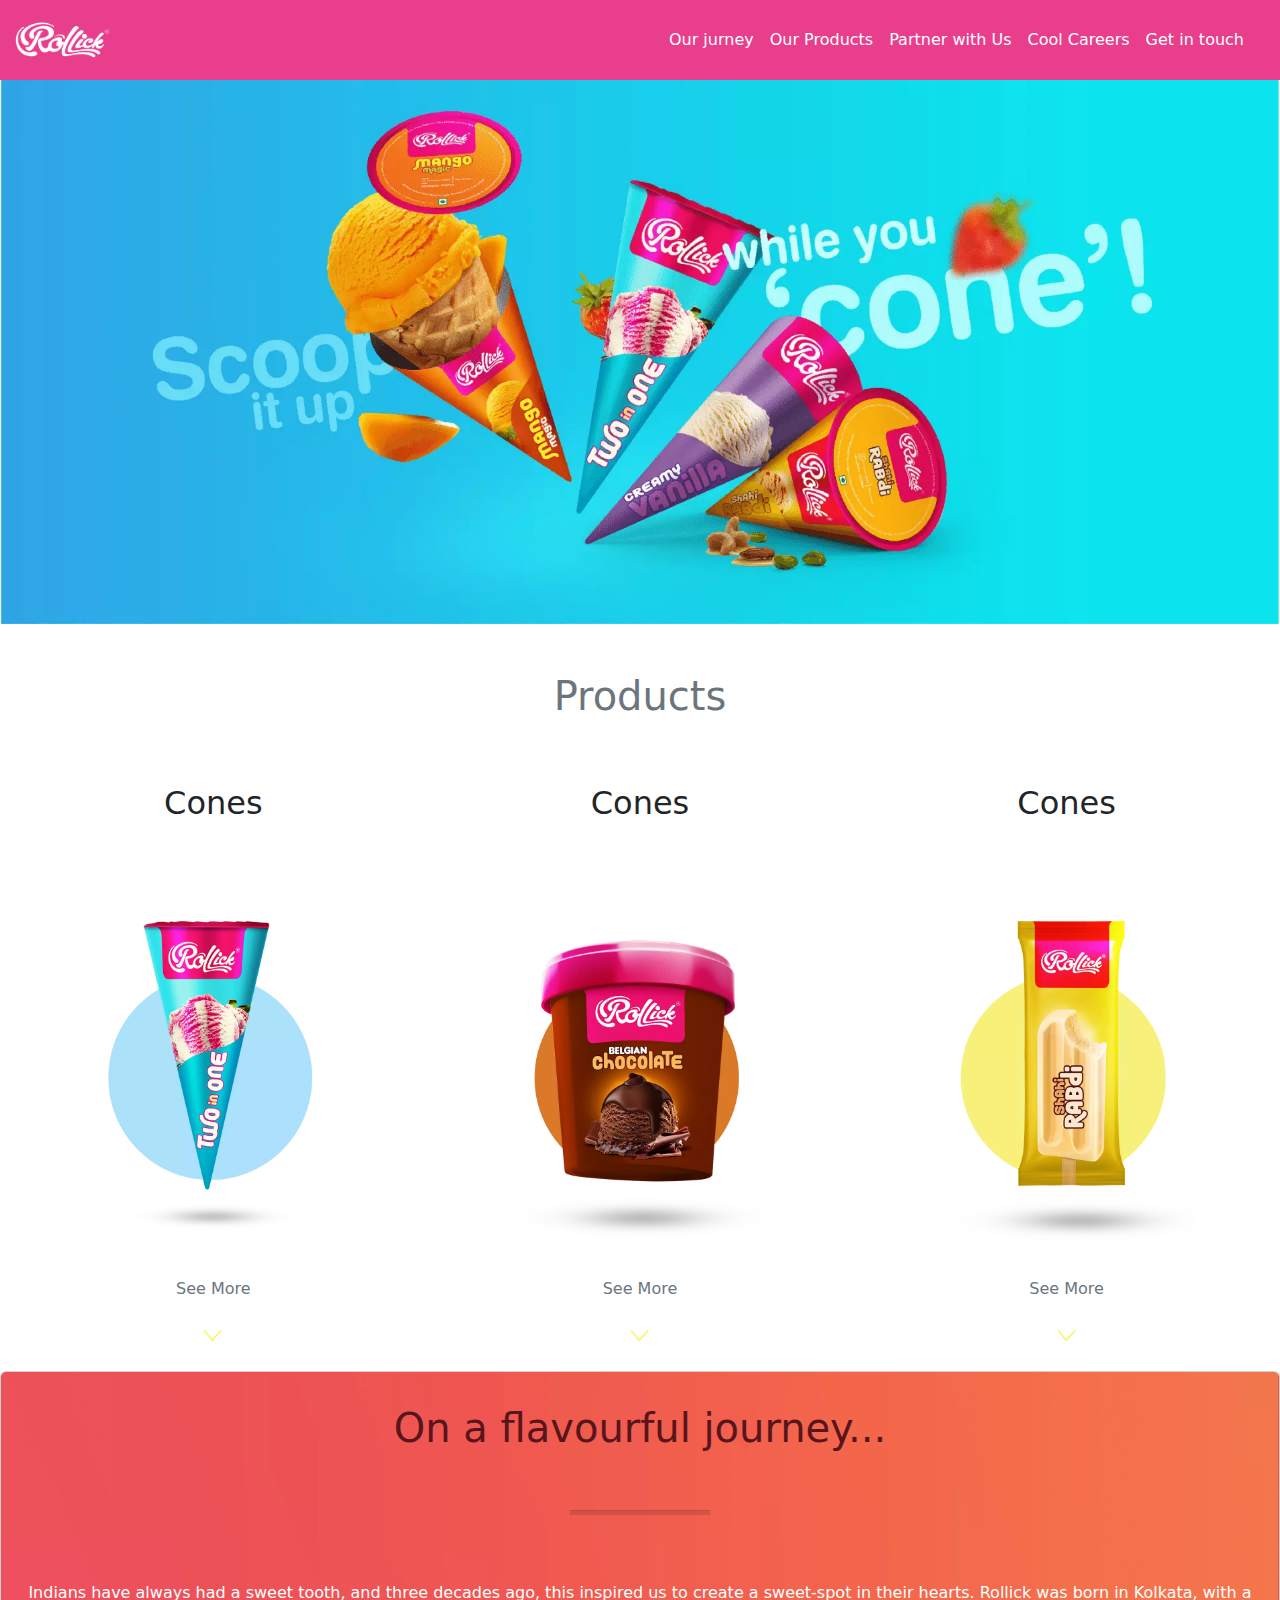
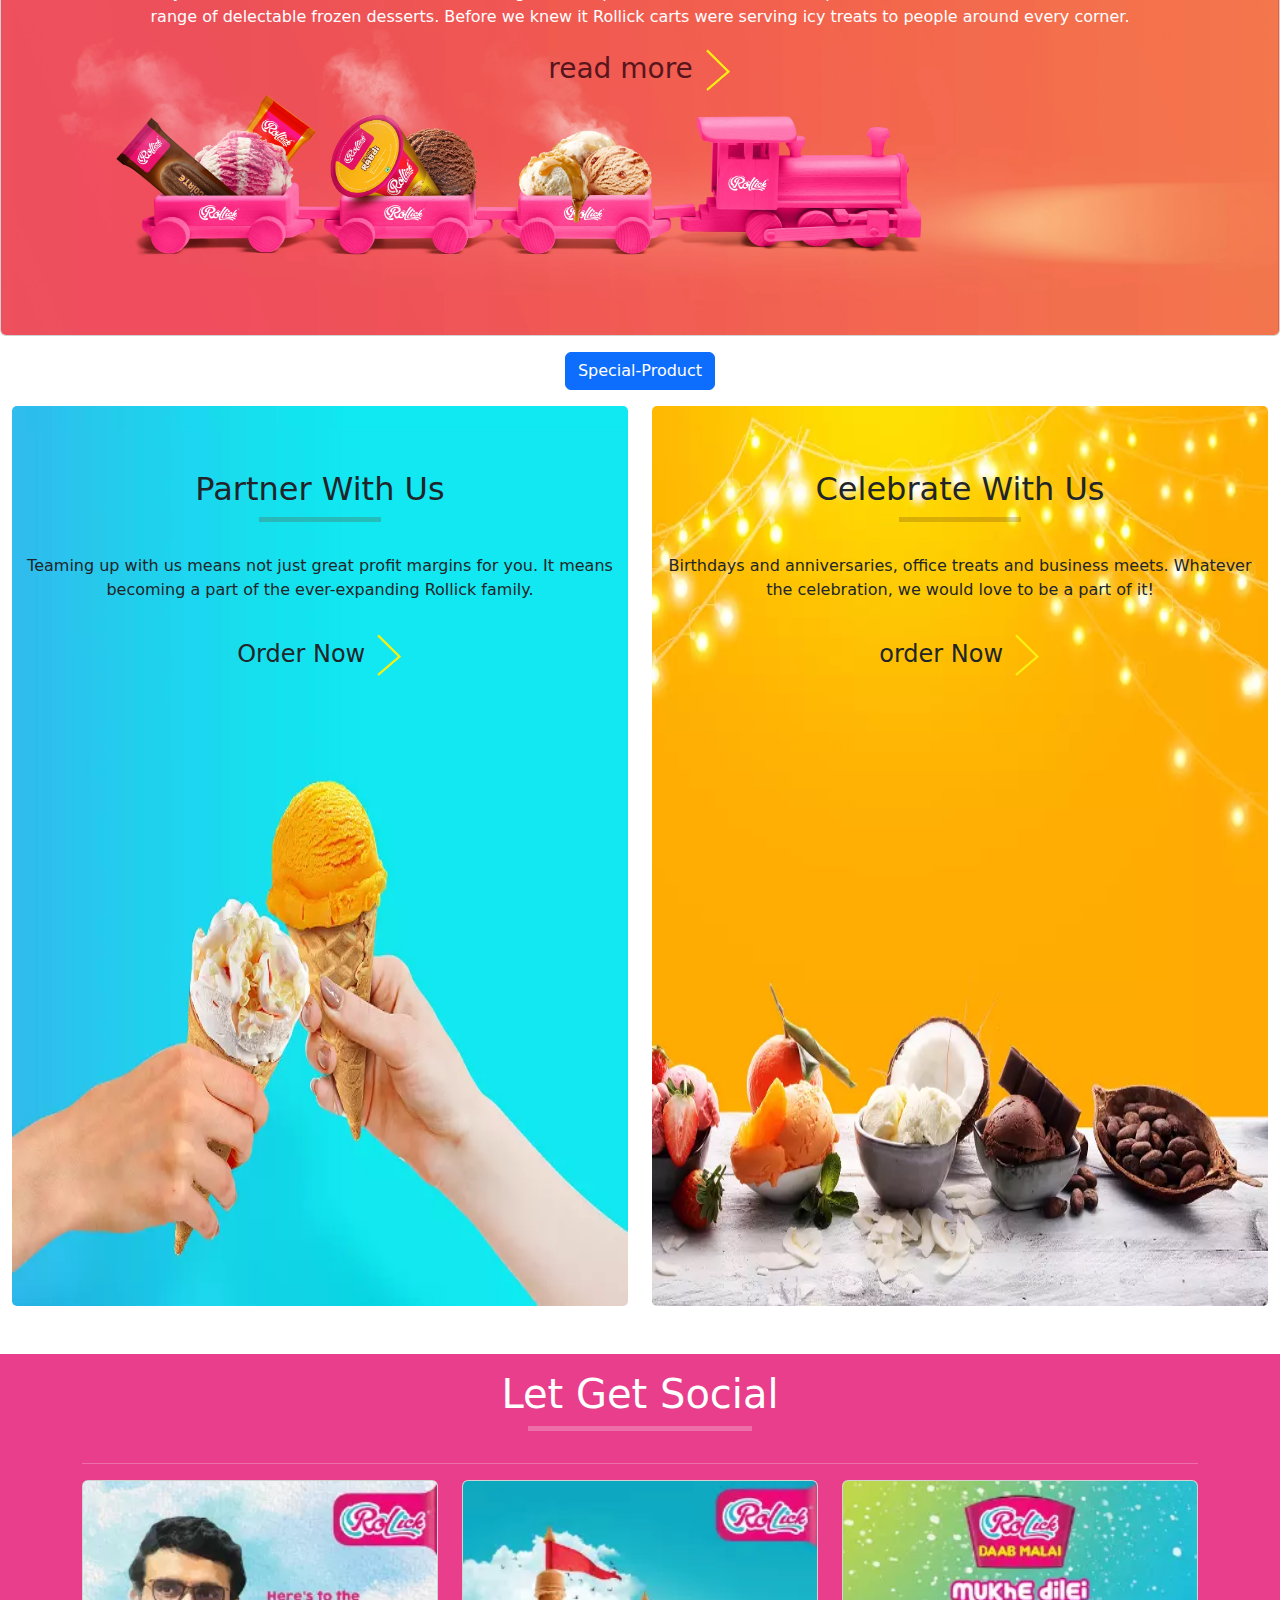
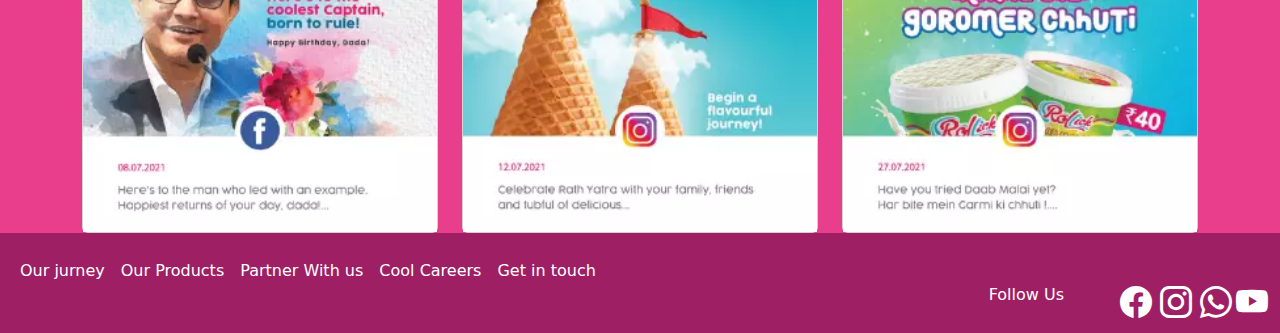
<file: index.html>
<!DOCTYPE html>
<html lang="en">

<head>
  <meta charset="UTF-8">
  <meta name="viewport" content="width=device-width, initial-scale=1.0">
  <title>Rollicks</title>
  <link rel="stylesheet" href="style.css">
  <link rel="stylesheet" href="css/bootstrap.css">
  <link rel="stylesheet" href="https://cdn.jsdelivr.net/npm/bootstrap-icons@1.11.1/font/bootstrap-icons.css">
</head>

<body>
 



 




  

  <nav class="navbar  fixed-top navbar-expand-lg ">
    <div class="container-fluid ">
      <a class="navbar-brand" href="#">
        <img src="images/63e7d782b4a0c999ced39d587fa38615.png" alt="logo" width="100px">
      </a>
      <button class="navbar-toggler " type="button" data-bs-toggle="offcanvas" data-bs-target="#offcanvasNavbar"
        aria-controls="offcanvasNavbar" aria-label="Toggle navigation">
        <span class="navbar-toggler-icon"></span>
      </button>
      <div class="offcanvas offcanvas-end bg-warning" tabindex="-1" id="offcanvasNavbar"
        aria-labelledby="offcanvasNavbarLabel">
        <div class="offcanvas-header">
          <h5 class="offcanvas-title" id="offcanvasNavbarLabel"></h5>
          <button type="button" class="btn-close" data-bs-dismiss="offcanvas" aria-label="Close"></button>
        </div>
        <div class="offcanvas-body ">
          <ul class="navbar-nav justify-content-end flex-grow-1 pe-3 ">
            <li class="nav-item">
              <a class="nav-link text-white" aria-current="page" href="Ourjurney.html">Our jurney</a>
            </li>
            <li class="nav-item">
              <a class="nav-link text-white" href="Ourproduct.html">Our Products</a>
            </li>
            <li class="nav-item dropdown">
              <a class="nav-link text-white " href="#">
                Partner with Us
              </a>
            
            </li>
            <li>
              <a class="nav-link text-white" href="#">Cool Careers</a>
            </li>
            <li>
              <a class="nav-link text-white" href="#">Get in touch</a>
            </li>
          </ul>
          
        </div>
      </div>
    </div>
  </nav>




  <!-- Carousel -->
  <div id="carouselmain" class="carousel slide " data-bs-ride="carousel">

    <!-- Indicators/dots -->
    <div class="carousel-inner">
      <button type="button" data-bs-target="#carouselmain" data-bs-slide-to="0" class="active"></button>
      <button type="button" data-bs-target="#carouselmain" data-bs-slide-to="1"></button>
      <button type="button" data-bs-target="#carouselmain" data-bs-slide-to="2"></button>
      <button type="button" data-bs-target="#carouselmain" data-bs-slide-to="3"></button>
      <button type="button" data-bs-target="#carouselmain" data-bs-slide-to="4"></button>
    </div>

    <!-- The slideshow/carousel -->
    <div class="carousel-inner mt-5 pt-0 d-xs-none">
      <div class="carousel-item active">
        <img src="images/banner-4.webp" alt="Los Angeles" class="d-block" style="width:100%">
      </div>
      <div class="carousel-item">
        <img src="images/banner-5.webp" alt="Chicago" class="d-block" style="width:100%">
      </div>
      <div class="carousel-item">
        <img src="images/1.webp" alt="New York" class="d-block" style="width:100%">
      </div>
      <div class="carousel-item">
        <img src="images/2.webp" alt="New York" class="d-block" style="width:100%">
      </div>
      <div class="carousel-item">
        <img src="images/3.webp" alt="New York" class="d-block" style="width:100%">
      </div>
    </div>

 
  </div>

  



  <!-- //card// -->


  <div class="container-fluid col-md-none d-xs-none d-sm-none d-lg-block d-xl-block d-xxl-block" id="curousel">
    <h1 class="product text-center mt-5 text-secondary">Products</h1>
    <div class="row mt-5 cg-4 text-center">

      <div class=" col-md-4 float-start">
        <div class="card border-0">
          <h2 class="card-title  text- pt-3">Cones</h2>
          <img src="images/con-s.webp" class="card-img-top " alt="con">
          <div class="card-body">

            <p class="card-text  text-center text-secondary">See More</p>
            <a href="#" class="btn    ">
              <img src="images/see-more.png" alt="see" width="20px">
            </a>
          </div>
        </div>
      </div>
      <div class=" col-md-4 ">
        <div class="card border-0">
          <h2 class="card-title text-center pt-3">Cones</h2>
          <img src="images/cup-s.webp" class="card-img-top" alt="cup">
          <div class="card-body">

            <p class="card-text  text-center text-secondary">See More</p>
            <a href="#" class="btn  ">
              <img src="images/see-more.png" alt="see" width="20px">
            </a>
          </div>

        </div>
      </div>
      <div class=" col-md-4 ">
        <div class="card border-0">
          <h2 class="card-title text-center pt-3">Cones</h5>
            <img src="images/stick-s.webp" class="card-img-top" alt="stcks">
            <div class="card-body">

              <p class="card-text  text-center text-secondary">See More</p>
              <a href="#" class="btn   ">
                <img src="images/see-more.png" alt="see" width="20px">
              </a>
            </div>
        </div>
      </div>


    </div>
  </div>
  <div class="container-fluid  d-xs-none d-md-block d-lg-none d-xl-none d-xxl-none align-center" id="curousel">
    <h1 class="product text-center  mt-5 text-secondary">Products</h1>
    <div class="row mt-5 cg-4 text-center">

      <div class=" col-md-6 ">
        <div class="card border-0">
          <h2 class="card-title  text- pt-3">Cones</h2>
          <img src="images/con-s.webp" class="cardimg " alt="con">
          <div class="card-body">

            <p class="card-text  text-center text-secondary">See More</p>
            <a href="#" class="btn    ">
              <img src="images/see-more.png" alt="see" width="20px">
            </a>
          </div>
        </div>
      </div>
      <div class=" col-md-6 ">
        <div class="card border-0">
          <h2 class="card-title text-center pt-3">Cups</h2>
          <img src="images/cup-s.webp" class="cardimg" alt="cup">
          <div class="card-body">

            <p class="card-text  text-center text-secondary">See More</p>
            <a href="#" class="btn  ">
              <img src="images/see-more.png" alt="see" width="20px">
            </a>
          </div>

        </div>
      </div>



    </div>
  </div>



  <!-- curseral product -->

  <div id="carouselExample" class="carousel slide d-lg-none d-md-none d-xs-block d-sm-block d-xl-none d-xxl-none">
    <h1 class="product text-center mt-5 text-secondary">Products</h1>
    <div class="carousel-inner text-center mt-4">
      <div class="carousel-item active">
        <h2 class="Cones">Cones</h2>
        <img src="images/con-s.webp" class="d-block w-100" alt="cone">
        <p class="see text-center text-secondary">See More</p>
        <a href="#" class="btn">
          <img src="images/see-more.png" alt="arrow" style="width: 20px;">
        </a>

      </div>
      <div class="carousel-item">
        <h2 class="Cones">Cups</h2>
        <img src="images/cup-s.webp" class="d-block w-100" alt="cup">
        <p class="see text-secondary">See More</p>
        <a href="#">
          <img src="images/see-more.png" alt="arrow" style="width: 20px;">
        </a>
      </div>
      <div class="carousel-item">
        <h2 class="Cones">Sticks</h2>
        <img src="images/stick-s.webp" class="d-block w-100" alt="Stck">
        <p>See More</p>
        <a href="#">
          <img src="images/see-more.png" alt="rrow" style="width: 20px;">
        </a>
      </div>
      <div class="carousel-item">
        <h2 class="Cones"> Tubs</h2>
        <img src="images/tub-s.webp" class="d-block w-100" alt="tubs">
        <p>See More</p>
        <a href="#">
          <img src="images/see-more.png" alt="arrow" style="width: 20px;">
        </a>
      </div>
      <div class="carousel-item">
        <h2 class="Cones">Block</h2>
        <img src="images/block-s.webp" class="d-block w-100" alt="block">
        <p>See More</p>
        <a href="#">
          <img src="images/see-more.png" alt="arrow" style="width: 20px;">
        </a>
      </div>
    </div>
    <button class="carousel-control-prev " type="button" data-bs-target="#carouselExample" data-bs-slide="prev">
      <span class="carousel-control-prev-icon " aria-hidden="true"></span>
      <span class="visually-hidden">Previous</span>
    </button>
    <button class="carousel-control-next " type="button" data-bs-target="#carouselExample" data-bs-slide="next">
      <span class="carousel-control-next-icon" aria-hidden="true"></span>
      <span class="visually-hidden">Next</span>
    </button>
  </div>


  <!-- Background Section  -->




  <div class="card w-100" id="first-card">
    <img id="img-edit" src="images/cc41c1b5ed54461d0842c9d811a2f753.webp" class="card-img" alt="train">
    <div class="card-img-overlay">
      <div class="row">
        <h1 class="banner-head text-center text-danger-emphasis pt-3">On a flavourful journey...</h1>
        <hr class="line"
          style="border-bottom: 4px solid#852d21; display: block;width: 140px;margin: 50px auto; text-align: center;">
        <p class=" container-fluid text-center text-white pt-3 ">Indians have always had a sweet tooth, and three
          decades ago, this inspired us to create a sweet-spot in their hearts. Rollick was born in Kolkata, with a
          range of delectable frozen desserts. Before we knew it Rollick carts were serving icy treats to people around
          every corner.

        </p>
        <h3 class="readmore text-center text-danger-emphasis pt-1">read more
          <a href="#">
            <img src="images/see-more-link.png" alt="more" style="width: 30px;">
          </a>
        </h3>


      </div>

    </div>
  </div>


  <div class="card-second" id="card">
    <img id="img-edited" src="images/71f137ced5beab29e0706257593d45b1.png" class="card-img" alt="train">
    <div class="card-img-overlay">
      <div class="row">

        <h6 class="banner-head  text-danger-emphasis pt-3 text-center" id="head">On a flavourful journey...</h6>
        <hr class="line"
          style="border-bottom: 2px solid#852d21; display: block;width: 140px;margin: 50px auto; text-align: center; ">
        <p class=" container-fluid text-center text-white">
          Indians have always had a sweet tooth, and three decades ago, this inspired us to create a sweet-spot in their
          hearts. Rollick was born in Kolkata, with a range of delectable frozen desserts. Before we knew it Rollick
          carts were serving icy treats to people around every corner.

        </p>
        <h3 class="readmore text-center text-danger-emphasis pt-1 fs-5-text">read more
          <a href="#">
            <img src="images/see-more-link.png" alt="more" style="width: 30px;">
          </a>
        </h3>


      </div>

    </div>
  </div>



  <div class="special-product text-center mt-3 mb-3" style="">

    <button type="button" class="btn btn-primary " data-bs-toggle="modal" data-bs-target="#myModal">
      Special-Product
    </button>
    
    <!-- The Modal -->
    <div class="modal" id="myModal">
      <div class="modal-dialog">
        <div class="modal-content">
    
          <!-- Modal Header -->
          <div class="modal-header">
            <h4 class="modal-title">Special-Product</h4>
            <button type="button" class="btn-close" data-bs-dismiss="modal"></button>
          </div>
    
          <!-- Modal body -->
          <div class="modal-body">
            <img src="images/3.webp" alt="" style="width: 400px;">
          </div>
    
          <!-- Modal footer -->
          <div class="modal-footer">
            <button type="button" class="btn btn-danger" data-bs-dismiss="modal">Close</button>
          </div>
    
        </div>
      </div>
    </div>
  </div>






  <div class="container-fluid">
    <div class="row">
      <div class="card col-md-6 " style="border: 0;">
        <img src="images/c60ac81431ba80737cc70fedfcb99a32.webp" class="card-img" style="height: 100vh;" alt="...">
        <div class="card-img-overlay ">
          <h2 class="card-title text-center mt-5">Partner With Us</h2>
          <hr class="mb-3" style="border-color: #633c19; border-width: 5px;width: 20%;margin: 0 auto;">
          <p class="card-text text-center pt-3">Teaming up with us means not just great profit margins for you. It means becoming a part of the ever-expanding Rollick family.

          </p>
          <h4 class="card-text text-center pt-3">Order Now <a href="#"><img src="images/see-more-link.png" style="width: 30px;" alt="se"></a></h4>
        </div>
      </div>


        <div class="card col-md-6" style="border: 0;">
          <img src="images/226d5954db89b7e2c1cf6ec8cdc1a9f3.webp" class="card-img" style="height: 100vh;" alt="...">
          <div class="card-img-overlay">
            <h2 class="card-title text-center mt-5">Celebrate With Us</h2>
            <hr class="mb-3" style="border-color: #633c19; border-width: 5px;width: 20%;margin: 0 auto;">
            <p class="card-text text-center pt-3">Birthdays and anniversaries, office treats and business meets. Whatever the celebration, we would love to be a part of it!</p>
            <h4 class="card-text text-center pt-3">order Now <a href="#"><img src="images/see-more-link.png" style="width: 30px;" alt="see"></a></h4>
          </div>
        </div>
      </div>
  </div>
    <!-- section-4 -->

    <!-- <div class="container">
  <div class="row-text-center">
    <div class="col-lg-4 mx-auto mt-5 mb-3">
        <img src="images/350931c8229a2854d3af8c5c7ea0abd5.webp" alt="d" style="width: 50px;">
        <img src="images/69ba6c8de343099fc628477684e7941f.webp" alt="">
    </div>

  </div>
</div> -->
    <div class="container-fluid mt-5" id="last">
      <div class="container text-center text-white">
        <h1 class="text-content pt-3">Let Get Social</h1>
        <hr class="mb-3 pt-3" style="border-color: #ffffff; border-width: 5px;width: 20%;margin: 0 auto;">
        <hr>
        <div class="row gy-3">
          <div class="col-md-4 col-lg-4">
            <div class="card">
              <img src="images/350931c8229a2854d3af8c5c7ea0abd5.webp" class="card-img-top" alt="1">

            </div>
          </div>
          <div class="col-md-4 col-lg-4">
            <div class="card">
              <img src="images/69ba6c8de343099fc628477684e7941f.webp" class="card-img-top" alt="second">

            </div>
          </div>
          <div class="col-md-4 col-lg-4">
            <div class="card">
              <img src="images/45d357c3a2f7329a70585859a97138e7.webp" class="card-img-top" alt="third">

            </div>
          </div>
        </div>
        </div>
</div>

</div>
</div>
<footer class="container-fluid" id="footer">
  
    <div class="footer-section d-flex">
      <nav class="d-flex pt-3" >
        <a class="nav-link text-white px-2" href="#">Our jurney</a>
        <a class="nav-link text-white px-2" href="#">Our Products</a>
        <a class="nav-link text-white px-2" href="#">Partner With us</a>
        <a class="nav-link text-white px-2" href="#">Cool Careers</a>
        <a class="nav-link text-white px-2" href="#">Get in touch</a>
        
      </nav>
    </div>
    <!-- <sup> -->
      <sub>
        <a href="#">    <i class="bi bi-youtube text-white fs-2 ms-1" style="float:inline-end;"></i></a>
        <a href="#"> <i class="bi bi-whatsapp text-white fs-2 ms-2" style="float:inline-end;"></i></a>
        <a href="#"><i class="bi bi-instagram text-white fs-2 ms-2" style="float:inline-end;"></i></a>
        <a href="#"><i class="bi bi-facebook text-white fs-2 ms-2" style="float:inline-end; " ></i></a>

      </sub>
    <p class="nav-link text-white px-5"  style="float:inline-end">Follow Us </p>
    <!-- </sup> -->
</footer>
  
     
 
  





 



        <script src="https://cdn.jsdelivr.net/npm/@popperjs/core@2.11.8/dist/umd/popper.min.js"
          integrity="sha384-I7E8VVD/ismYTF4hNIPjVp/Zjvgyol6VFvRkX/vR+Vc4jQkC+hVqc2pM8ODewa9r"
          crossorigin="anonymous"></script>
        <script src="js/bootstrap.js"></script>
</body>

</html>
</file>
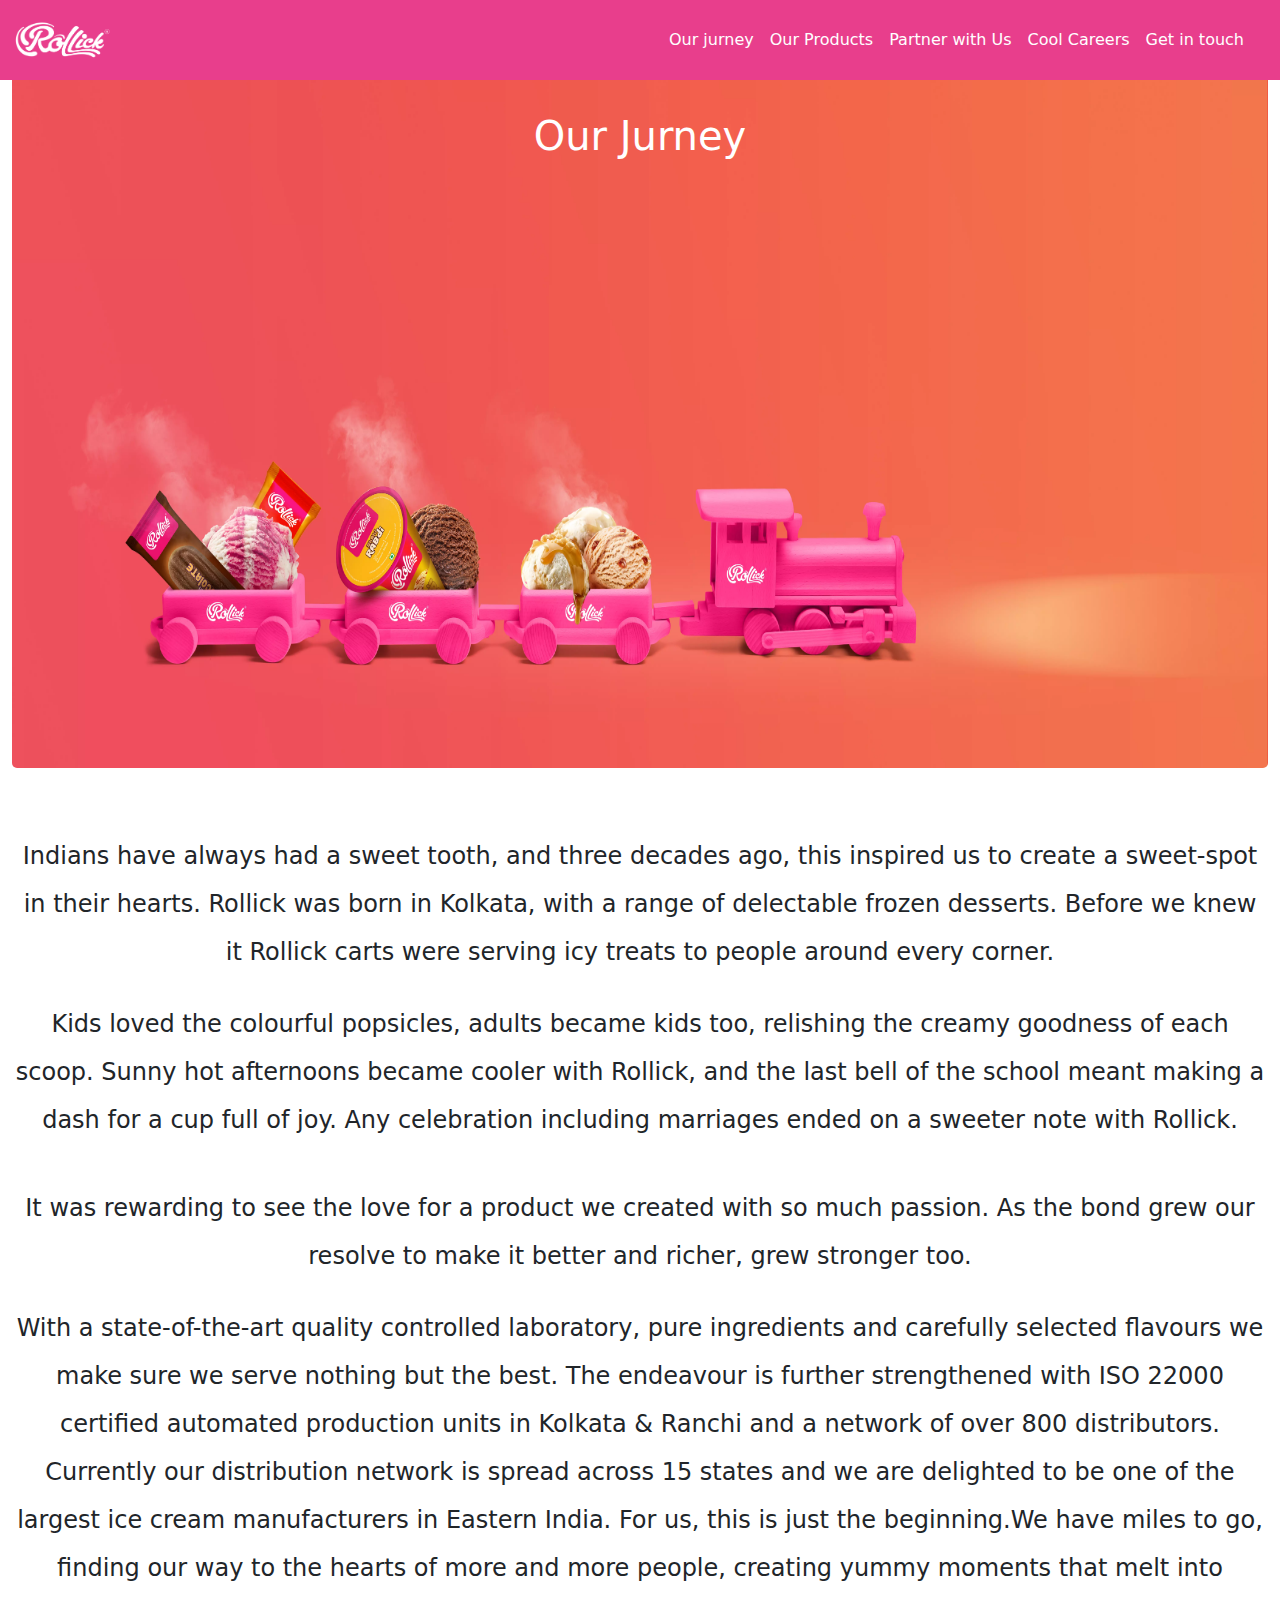
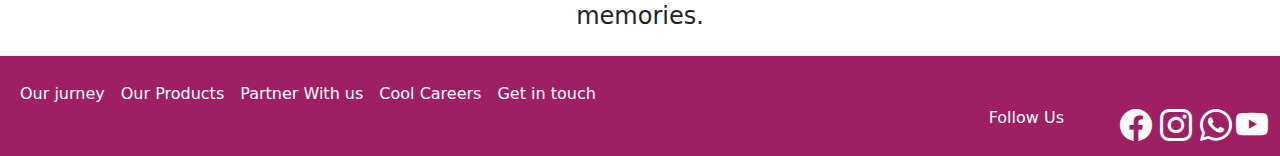
<file: Ourjurney.html>
<!DOCTYPE html>
<html lang="en">
<head>
    <meta charset="UTF-8">
    <meta name="viewport" content="width=device-width, initial-scale=1.0">
    <title>Ourjurney</title>
    <link rel="stylesheet" href="style.css">
    <link rel="stylesheet" href="css/bootstrap.css">
    <link rel="stylesheet" href="https://cdn.jsdelivr.net/npm/bootstrap-icons@1.11.1/font/bootstrap-icons.css">
      
</head>
<body>
    <nav class="navbar  fixed-top navbar-expand-lg ">
        <div class="container-fluid ">
          <a class="navbar-brand" href="index.html">
            <img src="images/63e7d782b4a0c999ced39d587fa38615.png" alt="logo" width="100px">
          </a>
          <button class="navbar-toggler " type="button" data-bs-toggle="offcanvas" data-bs-target="#offcanvasNavbar"
            aria-controls="offcanvasNavbar" aria-label="Toggle navigation">
            <span class="navbar-toggler-icon"></span>
          </button>
          <div class="offcanvas offcanvas-end bg-warning" tabindex="-1" id="offcanvasNavbar"
            aria-labelledby="offcanvasNavbarLabel">
            <div class="offcanvas-header">
              <h5 class="offcanvas-title" id="offcanvasNavbarLabel"></h5>
              <button type="button" class="btn-close" data-bs-dismiss="offcanvas" aria-label="Close"></button>
            </div>
            <div class="offcanvas-body ">
              <ul class="navbar-nav justify-content-end flex-grow-1 pe-3 ">
                <li class="nav-item">
                  <a class="nav-link text-white" aria-current="page" href="Ourjurney.html">Our jurney</a>
                </li>
                <li class="nav-item">
                  <a class="nav-link text-white" href="Ourproduct.html">Our Products</a>
                </li>
                <li class="nav-item dropdown">
                  <a class="nav-link text-white " href="#">
                    Partner with Us
                  </a>
                  <!-- <ul class="dropdown-menu">
                        <li><a class="dropdown-item" href="#">Action</a></li>
                        <li><a class="dropdown-item" href="#">Another action</a></li>
                        <li>
                          <hr class="dropdown-divider">
                        </li>
                        <li><a class="dropdown-item" href="#">Something else here</a></li>
                      </ul> -->
                </li>
                <li>
                  <a class="nav-link text-white" href="#">Cool Careers</a>
                </li>
                <li>
                  <a class="nav-link text-white" href="#">Get in touch</a>
                </li>
              </ul>
            
            </div>
          </div>
        </div>
      </nav>


    <!-- <div class="container-fluid">
        <div class="row">
                <div class="card text-white">
                     <img src="images/cc41c1b5ed54461d0842c9d811a2f753.webp" class="card-img" alt="back">
                    <div class="card-img-overlay">
                        <h5 class="card-title">Card title</h5>
                         <p class="card-text">This is a wider card with supporting text below as a natural lead-in to additional content. This content is a little bit longer.</p>
                        <p class="card-text"><small>Last updated 3 mins ago</small></p>
                    </div>
                </div>
            </div>
        </div>
    </div> -->



    <div class="container-fluid mt-5 ">
        <div class="row">
          <div class="card col-md-12 col-sm-12" style="border: 0;">
            <img src="images/cc41c1b5ed54461d0842c9d811a2f753.webp" class="card-img" style="height: 80vh; width: 100%;" alt="...">
            <div class="card-img-overlay ">
              <h1 class="card-title text-center text-white fs-1 mt-5">Our Jurney</h2>
              
            </div>
          </div>
    
    
            
          </div>
      </div>

<div class="container-fluid mt-5">
    <div class="row">
        <p class="parahgraph text-center fs-4 pt-3  lh-lg">Indians have always had a sweet tooth, and three decades ago, this inspired us to create a sweet-spot in their hearts. Rollick was born in Kolkata, with a range of delectable frozen desserts. Before we knew it Rollick carts were serving icy treats to people around every corner.
        <p class="parahgraph text-center fs-4 pt-2 lh-lg">Kids loved the colourful popsicles, adults became kids too, relishing the creamy goodness of each scoop. Sunny hot afternoons became cooler with Rollick, and the last bell of the school meant making a dash for a cup full of joy. Any celebration including marriages ended on a sweeter note with Rollick.</p>
        </p>
        
        <p class="parahgraph text-center fs-4 pt-2 lh-lg">It was rewarding to see the love for a product we created with so much passion. As the bond grew our resolve to make it better and richer, grew stronger too.</p>
        <p class="parahgraph text-center fs-4 pt-2 lh-lg">With a state-of-the-art quality controlled laboratory, pure ingredients and carefully selected flavours we make sure we serve nothing but the best. The endeavour is further strengthened with ISO 22000 certified automated production units in Kolkata & Ranchi and a network of over 800 distributors. Currently our distribution network is spread across 15 states and we are delighted to be one of the largest ice cream manufacturers in Eastern India. For us, this is just the beginning.We have miles to go, finding our way to the hearts of more and more people, creating yummy moments that melt into memories.</p>
    </div>
</div>
















<footer class="container-fluid" id="footer">
  
  <div class="footer-section d-flex">
    <nav class="d-flex pt-3" >
      <a class="nav-link text-white px-2" href="#">Our jurney</a>
      <a class="nav-link text-white px-2" href="#">Our Products</a>
      <a class="nav-link text-white px-2" href="#">Partner With us</a>
      <a class="nav-link text-white px-2" href="#">Cool Careers</a>
      <a class="nav-link text-white px-2" href="#">Get in touch</a>
      
    </nav>
  </div>
    <!-- <sup> -->
      <sub>
        <a href="#">    <i class="bi bi-youtube text-white fs-2 ms-1" style="float:inline-end;"></i></a>
        <a href="#"> <i class="bi bi-whatsapp text-white fs-2 ms-2" style="float:inline-end;"></i></a>
        <a href="#"><i class="bi bi-instagram text-white fs-2 ms-2" style="float:inline-end;"></i></a>
        <a href="#"><i class="bi bi-facebook text-white fs-2 ms-2" style="float:inline-end; " ></i></a>

      </sub>
    <p class="nav-link text-white px-5"  style="float:inline-end">Follow Us </p>
    <!-- </sup> -->
</footer>



    <script src="https://cdn.jsdelivr.net/npm/@popperjs/core@2.11.8/dist/umd/popper.min.js"
          integrity="sha384-I7E8VVD/ismYTF4hNIPjVp/Zjvgyol6VFvRkX/vR+Vc4jQkC+hVqc2pM8ODewa9r"
          crossorigin="anonymous"></script>
        <script src="js/bootstrap.js"></script>
</body>
</html>
</file>
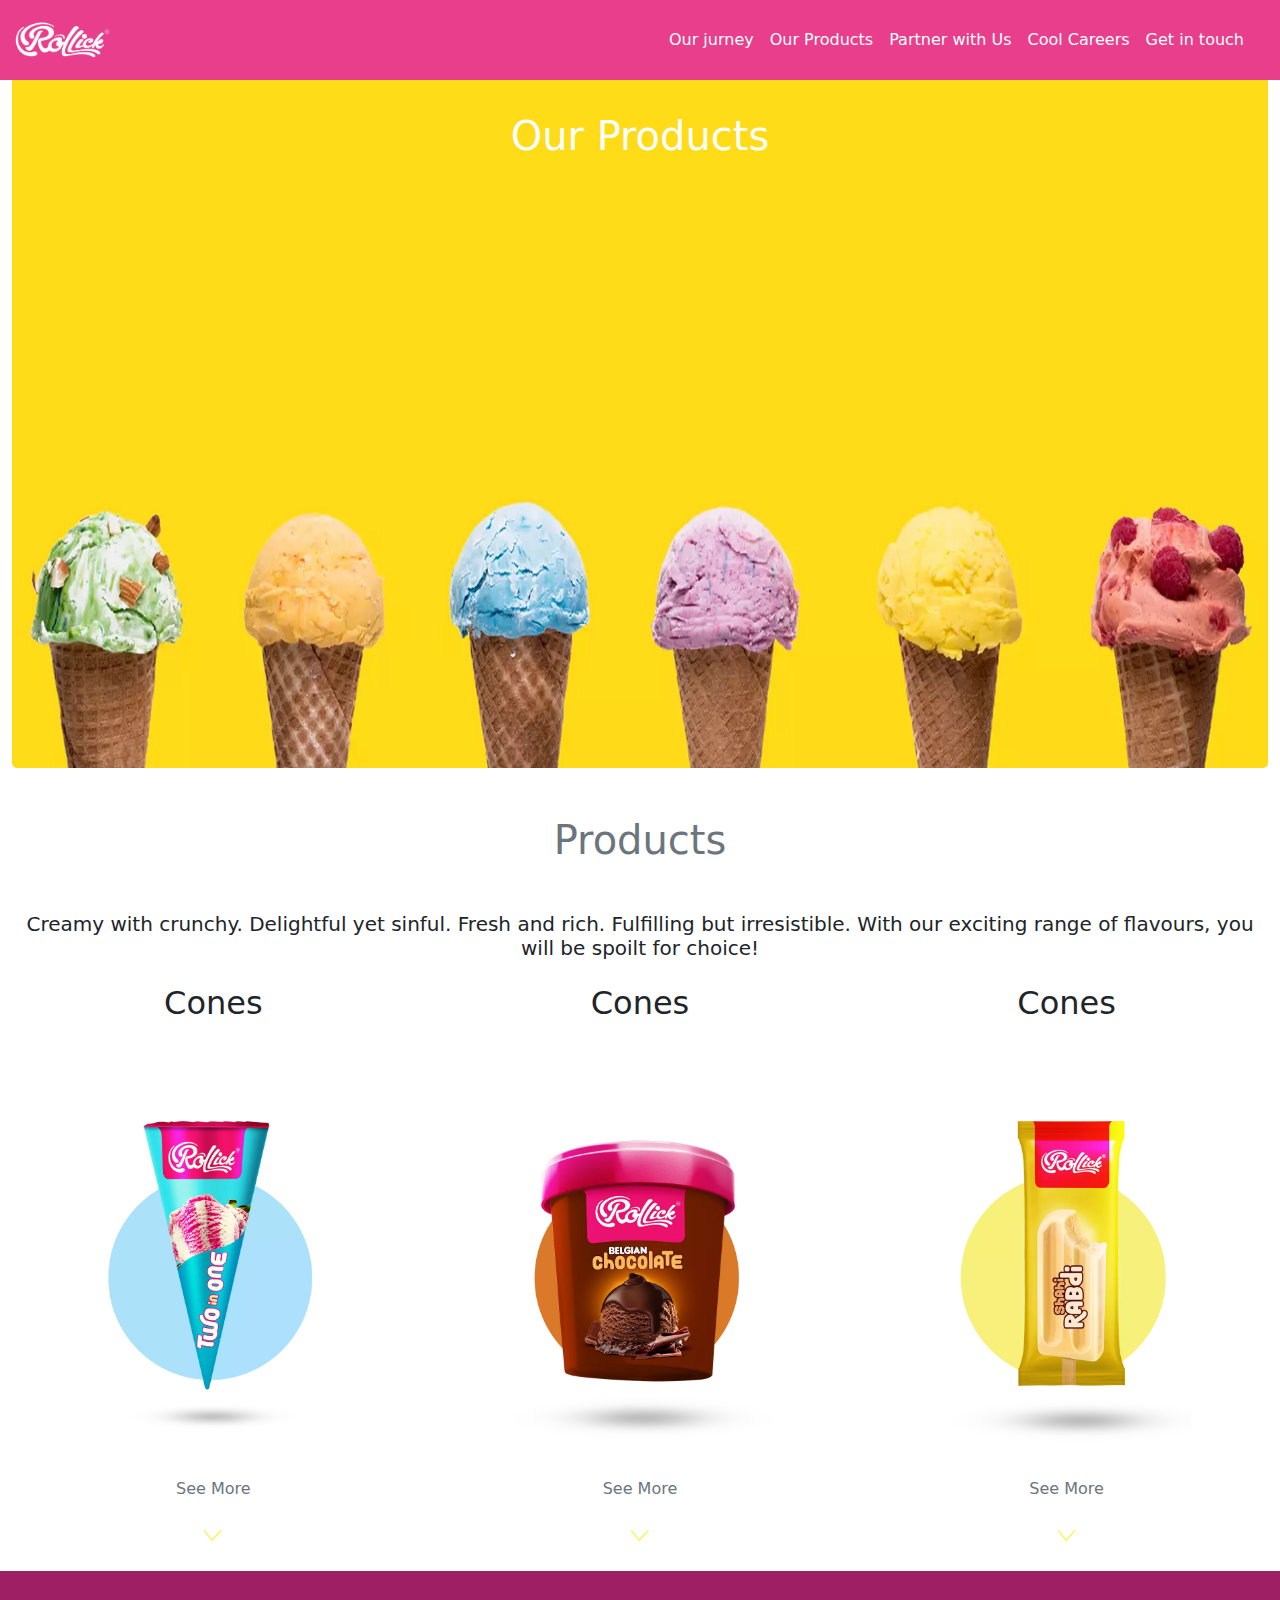
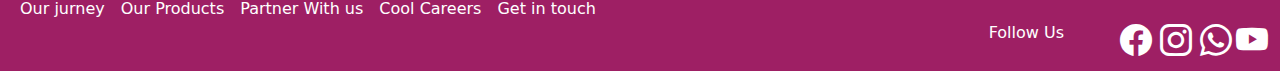
<file: Ourproduct.html>
<!DOCTYPE html>
<html lang="en">
<head>
    <meta charset="UTF-8">
    <meta name="viewport" content="width=device-width, initial-scale=1.0">
    <title>Ourproduct</title>
    <link rel="stylesheet" href="style.css">
    <link rel="stylesheet" href="css/bootstrap.css">
    <link rel="stylesheet" href="https://cdn.jsdelivr.net/npm/bootstrap-icons@1.11.1/font/bootstrap-icons.css">
      
</head>
<body>
    <nav class="navbar  fixed-top navbar-expand-lg ">
        <div class="container-fluid ">
          <a class="navbar-brand" href="index.html">
            <img src="images/63e7d782b4a0c999ced39d587fa38615.png" alt="logo" width="100px">
          </a>
          <button class="navbar-toggler " type="button" data-bs-toggle="offcanvas" data-bs-target="#offcanvasNavbar"
            aria-controls="offcanvasNavbar" aria-label="Toggle navigation">
            <span class="navbar-toggler-icon"></span>
          </button>
          <div class="offcanvas offcanvas-end bg-warning" tabindex="-1" id="offcanvasNavbar"
            aria-labelledby="offcanvasNavbarLabel">
            <div class="offcanvas-header">
              <h5 class="offcanvas-title" id="offcanvasNavbarLabel"></h5>
              <button type="button" class="btn-close" data-bs-dismiss="offcanvas" aria-label="Close"></button>
            </div>
            <div class="offcanvas-body ">
              <ul class="navbar-nav justify-content-end flex-grow-1 pe-3 ">
                <li class="nav-item">
                  <a class="nav-link text-white" aria-current="page" href="Ourjurney.html">Our jurney</a>
                </li>
                <li class="nav-item">
                  <a class="nav-link text-white" href="Ourproduct.html">Our Products</a>
                </li>
                <li class="nav-item dropdown">
                  <a class="nav-link text-white " href="#">
                    Partner with Us
                  </a>
                  <!-- <ul class="dropdown-menu">
                        <li><a class="dropdown-item" href="#">Action</a></li>
                        <li><a class="dropdown-item" href="#">Another action</a></li>
                        <li>
                          <hr class="dropdown-divider">
                        </li>
                        <li><a class="dropdown-item" href="#">Something else here</a></li>
                      </ul> -->
                </li>
                <li>
                  <a class="nav-link text-white" href="#">Cool Careers</a>
                </li>
                <li>
                  <a class="nav-link text-white" href="#">Get in touch</a>
                </li>
              </ul>
            
            </div>
          </div>
        </div>
      </nav>

      <div class="container-fluid mt-5 ">
        <div class="row">
          <div class="card col-md-12 col-sm-12" style="border: 0;">
            <img src="images/7f96fbedfa29a87e7694283d1922819c.webp" class="card-img" style="height: 80vh; width: 100%;" alt="...">
            <div class="card-img-overlay ">
              <h1 class="card-title text-center text-white text-fs-1 mt-5">Our Products</h2>
              
            </div>
          </div>
    
    
            
          </div>
      </div>
      
  <!-- Carousel -->
  <div id="carouselmain" class="carousel slide " data-bs-ride="carousel">

    <!-- Indicators/dots -->
    <!-- <div class="carousel-inner">
      <button type="button" data-bs-target="#carouselmain" data-bs-slide-to="0" class="active"></button>
      <button type="button" data-bs-target="#carouselmain" data-bs-slide-to="1"></button>
      <button type="button" data-bs-target="#carouselmain" data-bs-slide-to="2"></button>
      <button type="button" data-bs-target="#carouselmain" data-bs-slide-to="3"></button>
      <button type="button" data-bs-target="#carouselmain" data-bs-slide-to="4"></button>
    </div> -->


  



  <!-- //card// -->


  <div class="container-fluid col-md-none d-xs-none d-sm-none d-lg-block d-xl-block d-xxl-block" id="curousel">
    <h1 class="product text-center mt-5 text-secondary">Products</h1>
    <div class="row mt-5 cg-4 text-center">
        <h5>Creamy with crunchy. Delightful yet sinful. Fresh and rich. Fulfilling but irresistible. With our exciting range of flavours, you will be spoilt for choice!</h5>
      <div class=" col-md-4 float-start">
        <div class="card border-0">
          <h2 class="card-title  text- pt-3">Cones</h2>
          <img src="images/con-s.webp" class="card-img-top " alt="con">
          <div class="card-body">

            <p class="card-text  text-center text-secondary">See More</p>
            <a href="#" class="btn    ">
              <img src="images/see-more.png" alt="see" width="20px">
            </a>
          </div>
        </div>
      </div>
      <div class=" col-md-4 ">
        <div class="card border-0">
          <h2 class="card-title text-center pt-3">Cones</h2>
          <img src="images/cup-s.webp" class="card-img-top" alt="cup">
          <div class="card-body">

            <p class="card-text  text-center text-secondary">See More</p>
            <a href="#" class="btn  ">
              <img src="images/see-more.png" alt="see" width="20px">
            </a>
          </div>

        </div>
      </div>
      <div class=" col-md-4 ">
        <div class="card border-0">
          <h2 class="card-title text-center pt-3">Cones</h5>
            <img src="images/stick-s.webp" class="card-img-top" alt="stcks">
            <div class="card-body">

              <p class="card-text  text-center text-secondary">See More</p>
              <a href="#" class="btn   ">
                <img src="images/see-more.png" alt="see" width="20px">
              </a>
            </div>
        </div>
      </div>


    </div>
  </div>
  <div class="container-fluid  d-xs-none d-md-block d-lg-none d-xl-none d-xxl-none align-center" id="curousel">
    <h1 class="product text-center  mt-5 text-secondary">Products</h1>
    <div class="row mt-5 cg-4 text-center">

      <div class=" col-md-6 ">
        <div class="card border-0">
          <h2 class="card-title  text- pt-3">Cones</h2>
          <img src="images/con-s.webp" class="cardimg " alt="con">
          <div class="card-body">

            <p class="card-text  text-center text-secondary">See More</p>
            <a href="#" class="btn    ">
              <img src="images/see-more.png" alt="see" width="20px">
            </a>
          </div>
        </div>
      </div>
      <div class=" col-md-6 ">
        <div class="card border-0">
          <h2 class="card-title text-center pt-3">Cups</h2>
          <img src="images/cup-s.webp" class="cardimg" alt="cup">
          <div class="card-body">

            <p class="card-text  text-center text-secondary">See More</p>
            <a href="#" class="btn  ">
              <img src="images/see-more.png" alt="see" width="20px">
            </a>
          </div>

        </div>
      </div>



    </div>
  </div>



  <!-- curseral product -->

  <div id="carouselExample" class="carousel slide d-lg-none d-md-none d-xs-block d-sm-block d-xl-none d-xxl-none">
    <h1 class="product text-center mt-5 text-secondary">Products</h1>
    <div class="carousel-inner text-center mt-4">
      <div class="carousel-item active">
        <h2 class="Cones">Cones</h2>
        <img src="images/con-s.webp" class="d-block w-100" alt="cone">
        <p class="see text-center text-secondary">See More</p>
        <a href="#" class="btn">
          <img src="images/see-more.png" alt="arrow" style="width: 20px;">
        </a>

      </div>
      <div class="carousel-item">
        <h2 class="Cones">Cups</h2>
        <img src="images/cup-s.webp" class="d-block w-100" alt="cup">
        <p class="see text-secondary">See More</p>
        <a href="#">
          <img src="images/see-more.png" alt="arrow" style="width: 20px;">
        </a>
      </div>
      <div class="carousel-item">
        <h2 class="Cones">Sticks</h2>
        <img src="images/stick-s.webp" class="d-block w-100" alt="Stck">
        <p>See More</p>
        <a href="#">
          <img src="images/see-more.png" alt="rrow" style="width: 20px;">
        </a>
      </div>
      <div class="carousel-item">
        <h2 class="Cones"> Tubs</h2>
        <img src="images/tub-s.webp" class="d-block w-100" alt="tubs">
        <p>See More</p>
        <a href="#">
          <img src="images/see-more.png" alt="arrow" style="width: 20px;">
        </a>
      </div>
      <div class="carousel-item">
        <h2 class="Cones">Block</h2>
        <img src="images/block-s.webp" class="d-block w-100" alt="block">
        <p>See More</p>
        <a href="#">
          <img src="images/see-more.png" alt="arrow" style="width: 20px;">
        </a>
      </div>
    </div>
    <button class="carousel-control-prev " type="button" data-bs-target="#carouselExample" data-bs-slide="prev">
      <span class="carousel-control-prev-icon " aria-hidden="true"></span>
      <span class="visually-hidden">Previous</span>
    </button>
    <button class="carousel-control-next " type="button" data-bs-target="#carouselExample" data-bs-slide="next">
      <span class="carousel-control-next-icon" aria-hidden="true"></span>
      <span class="visually-hidden">Next</span>
    </button>
  </div>


  <!-- Background Section  -->





















  <footer class="container-fluid" id="footer">
  
    <div class="footer-section d-flex">
      <nav class="d-flex pt-3" >
        <a class="nav-link text-white px-2" href="#">Our jurney</a>
        <a class="nav-link text-white px-2" href="#">Our Products</a>
        <a class="nav-link text-white px-2" href="#">Partner With us</a>
        <a class="nav-link text-white px-2" href="#">Cool Careers</a>
        <a class="nav-link text-white px-2" href="#">Get in touch</a>
        
      </nav>
    </div>
      <!-- <sup> -->
        <sub>
          <a href="#">    <i class="bi bi-youtube text-white fs-2 ms-1" style="float:inline-end;"></i></a>
          <a href="#"> <i class="bi bi-whatsapp text-white fs-2 ms-2" style="float:inline-end;"></i></a>
          <a href="#"><i class="bi bi-instagram text-white fs-2 ms-2" style="float:inline-end;"></i></a>
          <a href="#"><i class="bi bi-facebook text-white fs-2 ms-2" style="float:inline-end; " ></i></a>
  
        </sub>
      <p class="nav-link text-white px-5"  style="float:inline-end">Follow Us </p>
      <!-- </sup> -->
</footer>


      
    <script src="https://cdn.jsdelivr.net/npm/@popperjs/core@2.11.8/dist/umd/popper.min.js"
    integrity="sha384-I7E8VVD/ismYTF4hNIPjVp/Zjvgyol6VFvRkX/vR+Vc4jQkC+hVqc2pM8ODewa9r"
    crossorigin="anonymous"></script>
  <script src="js/bootstrap.js"></script>
</body>
</html>
</file>
<file: style.css>
*{
    margin: 0;
}


.navbar{
    background-color: #e83e8c;
    height: 80px;
}

.card-title{
    color: #e83e8c;
}
.container{
    background-color: #e83e8c;
}
.cad-image-top{
    width: 350px;
}
.Cones{
    color: #e83e8c;
}



#imagepro{
    height: 100vh;
}
#last{
    background-color: #e83e8c;
    
}
#footer{
    background-color:  #9e1f64;
    height: 100px;  
    padding-top: 10px;
    
}



@media(min-width:0px) and (max-width:767px){
    #curousel{
        display: none;
    }
   
}
@media(min-width:767px) and (max-width:1200px){
   #img-edit{
    height: 700px;
   }
   .card-second{
    display: none;
}
#card{
    display: none;
    }
}

@media(min-width:0px) and (max-width:767px){
    #card{
        display: block;
        
    }
    #first-card{
        display: none;
    }
   
    #img-edited{
        height: 550px;
        width: 100%;
    }
    #grid{
        display: block;
    }
   
    
}
@media (min-width:320px) and (max-width:400px){
    #head{
        margin-top: 900px;
    }
}
@media (min-width:400px) and (max-width:500px){
    #head{
        margin-top: 1050px;
    }
}
@media (min-width:500px) and (max-width:600px){
    #head{
        margin-top: 1250px;
    }
}
@media (min-width:600px) and (max-width:690px){
    #head{
        margin-top: 1450px;
    }
}
@media (min-width:690px) and (max-width:767px){
    #head{
        margin-top: 1550px;
    }
}
@media (min-width:767px) and (max-width:1977px){
    #card{
        display: none;
    }
}
</file>
